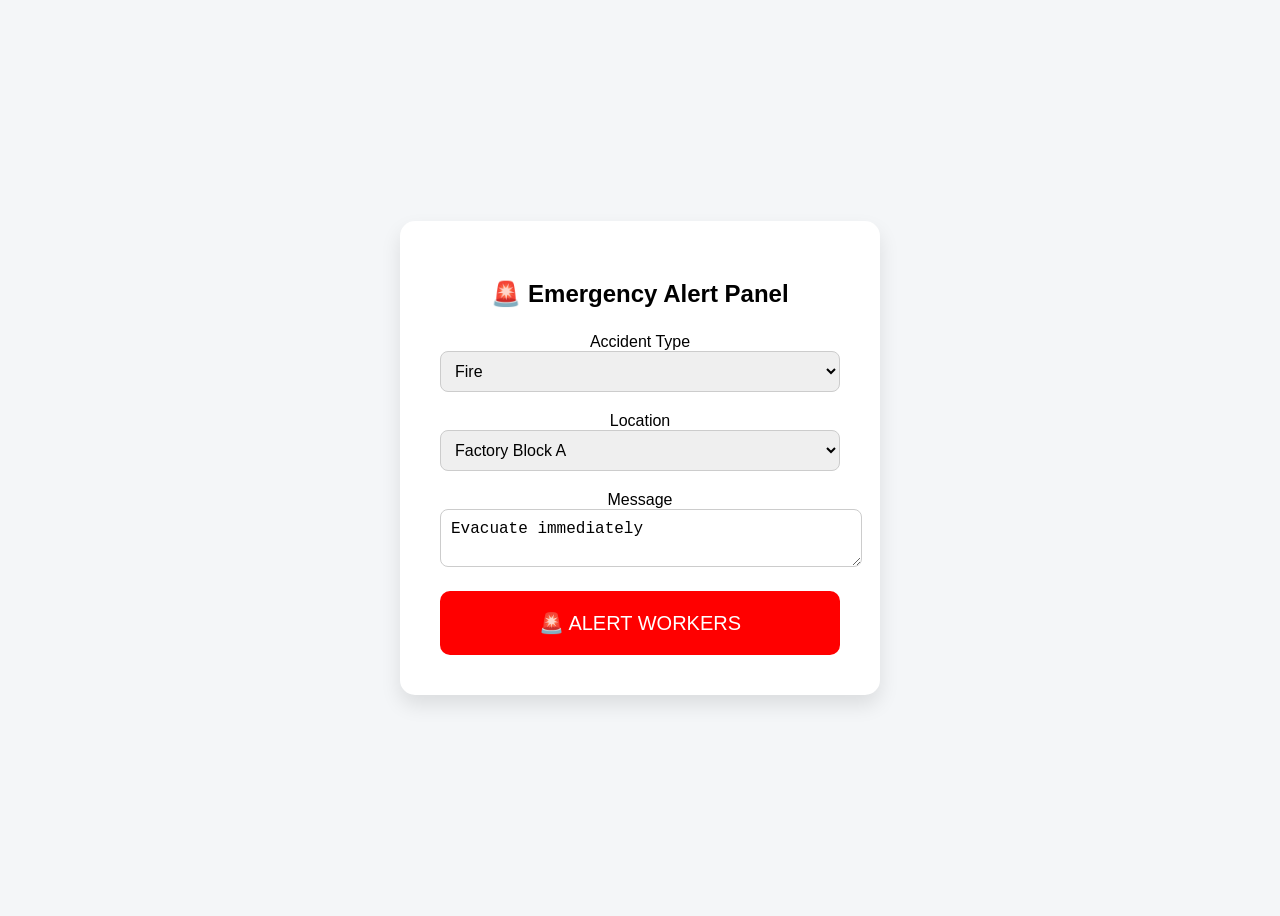
<file: worker_alert_system/templates/alert.html>
<!DOCTYPE html>
<html>

<head>
<title>Factory Emergency Alert</title>

<style>

body{
font-family:Arial;
background:#f4f6f8;
display:flex;
justify-content:center;
align-items:center;
height:100vh;
}

.card{
background:white;
padding:40px;
border-radius:15px;
box-shadow:0px 10px 20px rgba(0,0,0,0.1);
width:400px;
text-align:center;
}

h2{
margin-bottom:25px;
}

select, textarea{
width:100%;
padding:10px;
margin-bottom:20px;
border-radius:8px;
border:1px solid #ccc;
font-size:16px;
}

button{
background:red;
color:white;
padding:20px;
border:none;
font-size:20px;
border-radius:10px;
cursor:pointer;
width:100%;
}

button:hover{
background:darkred;
}

</style>

</head>

<body>

<div class="card">

<h2>🚨 Emergency Alert Panel</h2>

<label>Accident Type</label>

<select id="type">
<option>Fire</option>
<option>Building Collapse</option>
<option>Gas Leak</option>
<option>Machine Accident</option>
</select>

<label>Location</label>

<select id="location">
<option>Factory Block A</option>
<option>Factory Block B</option>
<option>Factory Block C</option>
<option>Warehouse</option>
</select>

<label>Message</label>

<textarea id="message">Evacuate immediately</textarea>

<button onclick="sendAlert()">🚨 ALERT WORKERS</button>

</div>

<script>

function sendAlert(){

let type=document.getElementById("type").value
let location=document.getElementById("location").value
let message=document.getElementById("message").value

fetch(`/alert?type=${type}&location=${location}&message=${message}`)

alert("Emergency alert sent!")

}

</script>

</body>

</html>
</file>
